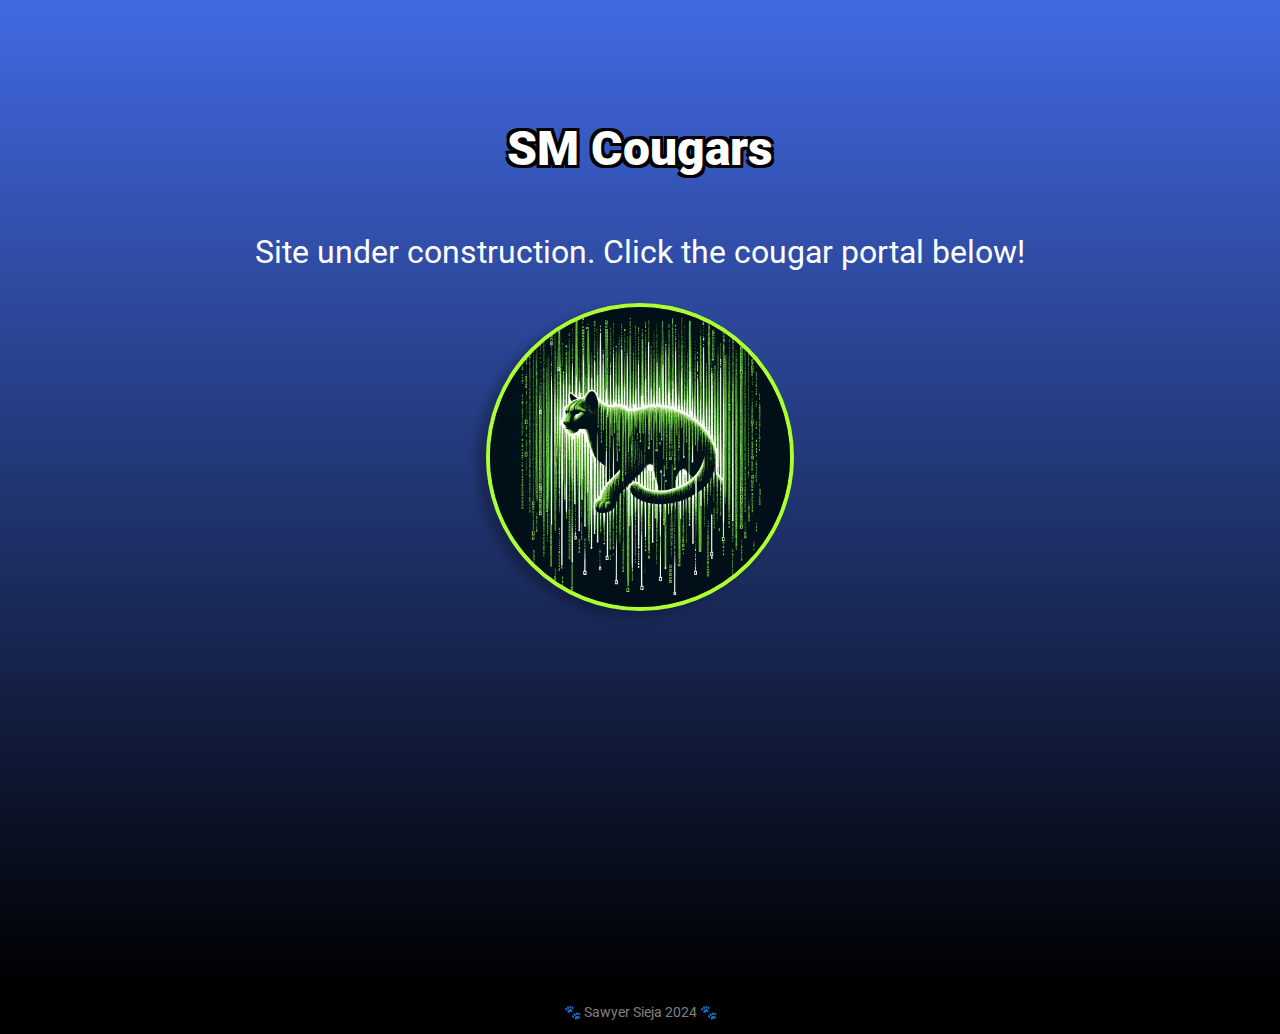
<file: index.html>
<!DOCTYPE html>
<html lang="en">
    <head>
        <meta charset="UTF-8">
        <meta name="viewport" content="width=device-width, initial-scale=1.0">
        <title>ELECTRIC COUGARS</title>
        <link rel="icon" type="image/x-icon" href="/assets/img/digi_cougar.PNG">
        <link rel="stylesheet" href="/css/style.css">
        <script src="https://ajax.googleapis.com/ajax/libs/jquery/3.7.1/jquery.min.js"></script>
        <script src="/js/index.js" defer></script>

    </head>
    <body>
        <div class="background">
            <div class="title-container">    
                <div class="title-font">
                    SM Cougars
                </div>
            </div>
            <div class="main-content-container" style="background-color: rgb(0,0,0,0); border: 0; width: auto;">
                <div class="main-content-font" style="color:white">
                    <p>Site under construction.    
                    Click the cougar portal below!</p>
                </div>
                <img id="matrixCougar" src="assets/img/matrix_cougar.webp" width="300px" height="300px" style="border: 4px solid greenyellow; border-radius: 160px;" />
            </div>
        </div>

        <div class="footer-container">
            <p class="footer-text">&#128062 Sawyer Sieja 2024 &#128062</p>
        </div>
    </body>
</html>
</file>
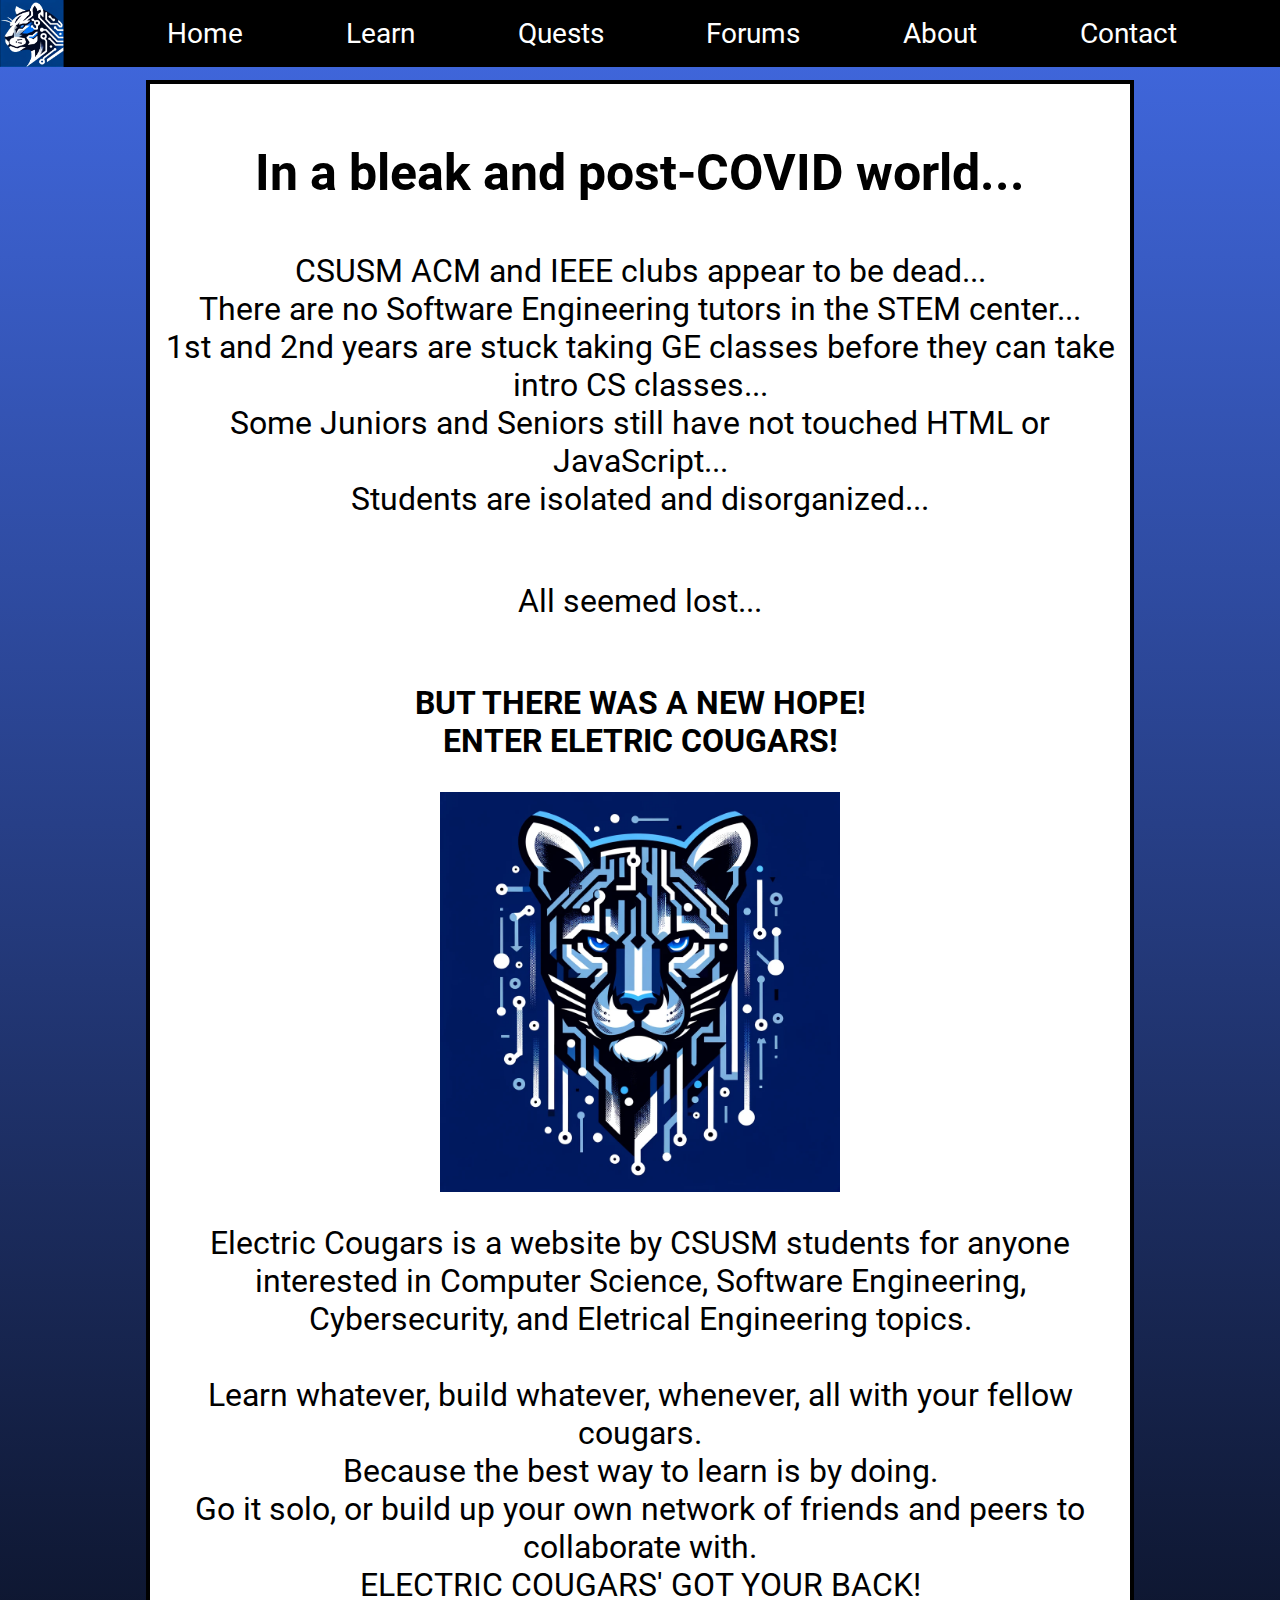
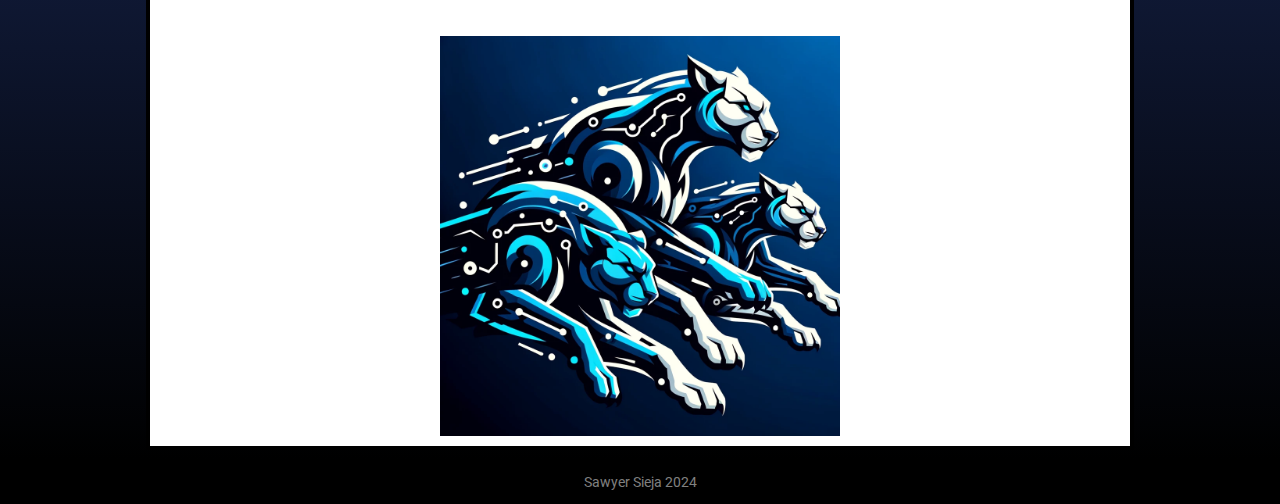
<file: about.html>
<!DOCTYPE html>
<html lang="en">
    <head>
        <meta charset="UTF-8">
        <meta name="viewport" content="width=device-width, initial-scale=1.0">
        <title>About</title>
        <link rel="icon" type="image/x-icon" href="/assets/img/digi_cougar.PNG">
        <link rel="stylesheet" href="style.css">
    </head>
    <body>
        <div class="navbar-container">
            <img src="./assets/img/digi_cougar.PNG" width="64px" height="64px" />
            <ul>
                <li><a href="index.html" class="navbar-font">Home</a></li>
                <li><a href="learn.html" class="navbar-font">Learn</a></li>
                <li><a href="Quests.html" class="navbar-font">Quests</a></li>
                <li><a href="forum.html" class="navbar-font">Forums</a></li>
                <li><a href="about.html" class="navbar-font">About</a></li>
                <li><a href="contact.html" class="navbar-font">Contact</a></li>
            </ul>
        </div>

        <div class="background">
            <div class="main-content-container">
                <div class="main-content-font">
    
                    <div class="bleak-container">
                        <center><p style="font-size: 50px;"><b>In a bleak and post-COVID world...</b><p>
                        <p>CSUSM ACM and IEEE clubs appear to be dead...</br>
                        There are no Software Engineering tutors in the STEM center...</br>
                        1st and 2nd years are stuck taking GE classes before they can take intro CS classes...</br>
                        Some Juniors and Seniors still have not touched HTML or JavaScript...</br>
                        Students are isolated and disorganized...</p></center>
                    </div>

                    <div class="seemed-lost-container">
                    <p>All seemed lost...</p>
                    </div>
                    

                    <div class="solution-container">
                        <center><p><b>BUT THERE WAS A NEW HOPE!</br>
                        ENTER ELETRIC COUGARS!</b></p></center>
                        <img src="./assets/img/electric_cougar.webp" style="max-width: 400px; max-height: 400px; margin:auto" />

                        <center><p>Electric Cougars is a website by CSUSM students for anyone interested in Computer Science, Software Engineering, Cybersecurity, and Eletrical Engineering topics.</br></br>
                        Learn whatever, build whatever, whenever, all with your fellow cougars.</br>
                        Because the best way to learn is by doing.</br>
                        Go it solo, or build up your own network of friends and peers to collaborate with.</br>
                        ELECTRIC COUGARS' GOT YOUR BACK!</p></center>
                        <img src="./assets/img/cougar_pride.webp" style="max-width: 400px; max-height: 400px" />
                    </div>  

                </div>
            </div>        
        </div>

        <div class="footer-container">
            <p class="footer-text">Sawyer Sieja 2024</p>
        </div>
    </body>
</html>
</file>
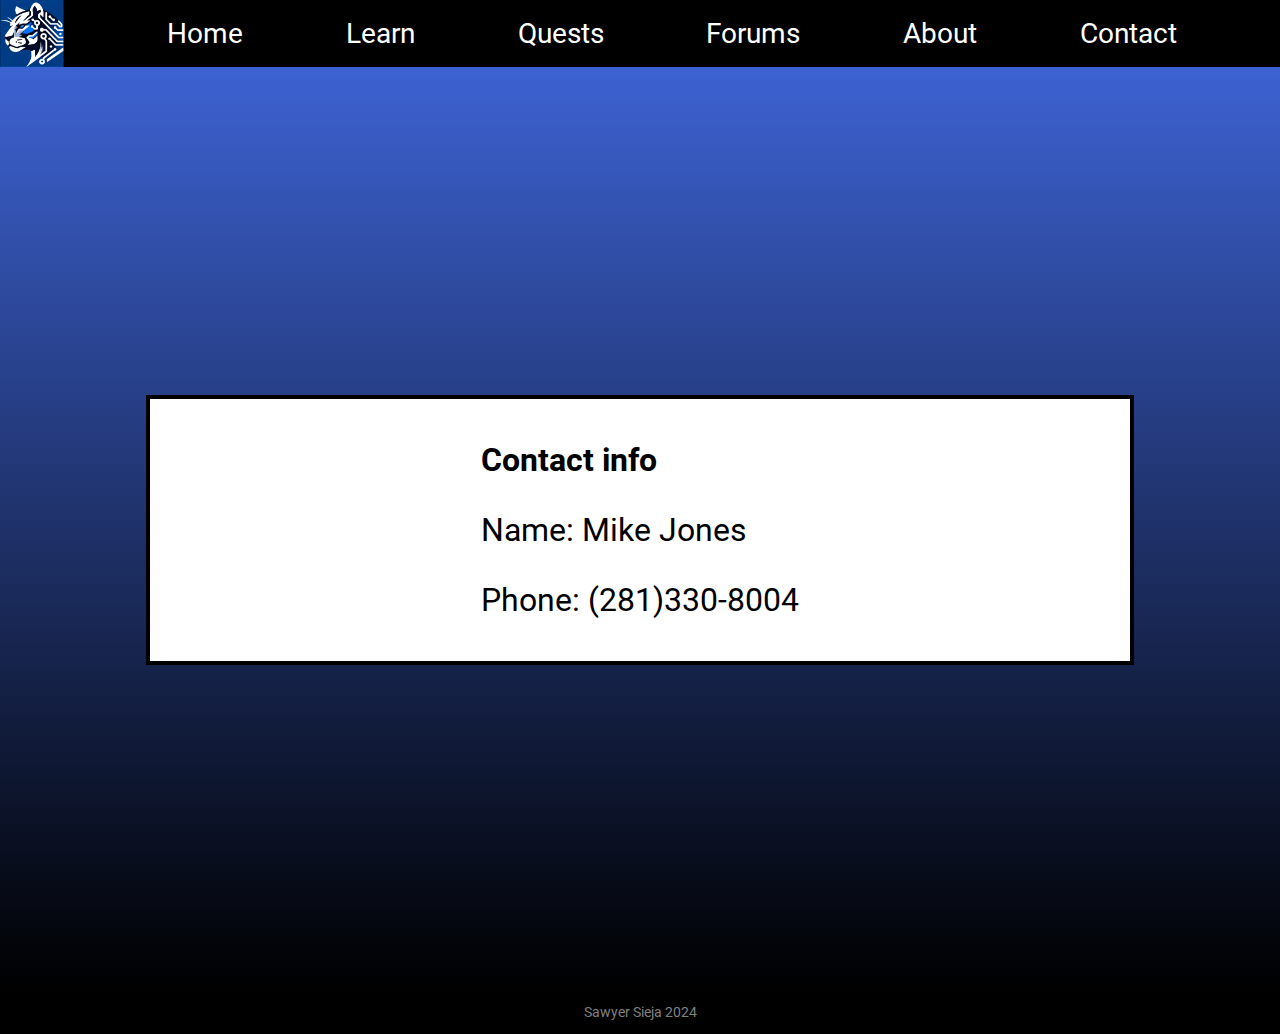
<file: contact.html>
<!DOCTYPE html>
<html lang="en">
    <head>
        <meta charset="UTF-8">
        <meta name="viewport" content="width=device-width, initial-scale=1.0">
        <title>Contact</title>
        <link rel="icon" type="image/x-icon" href="/assets/img/digi_cougar.PNG">
        <link rel="stylesheet" href="style.css">   
    </head>
    <body>
        <div class="navbar-container">
            <img src="./assets/img/digi_cougar.PNG" width="64px" height="64px" />
            <ul>
                <li><a href="index.html" class="navbar-font">Home</a></li>
                <li><a href="learn.html" class="navbar-font">Learn</a></li>
                <li><a href="quests.html" class="navbar-font">Quests</a></li>
                <li><a href="forum.html" class="navbar-font">Forums</a></li>
                <li><a href="about.html" class="navbar-font">About</a></li>
                <li><a href="contact.html" class="navbar-font">Contact</a></li>
            </ul>
        </div>

        <div class="background">
            <div class="main-content-container"">
                <div class="main-content-font">
                    <p><b>Contact info</b></p>
                    <p>Name: Mike Jones</p>
                    <p>Phone: (281)330-8004</p> 
                </div>
            </div>             
        </div>

        <div class="footer-container">
            <p class="footer-text">Sawyer Sieja 2024</p>
        </div>
    </body>
</html>
</file>
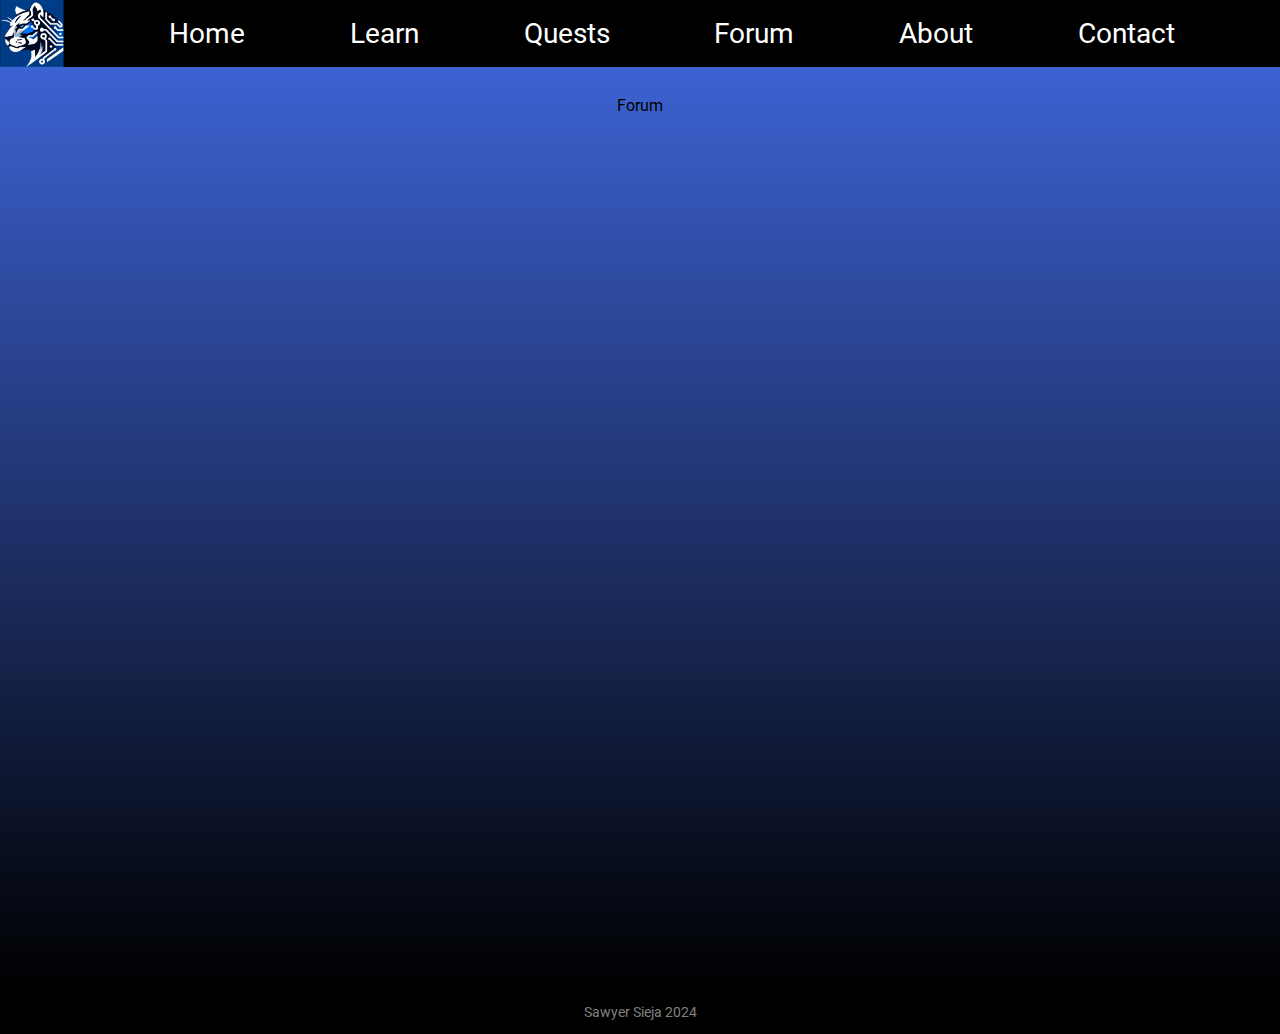
<file: forum.html>
<!DOCTYPE html>
<html lang="en">
    <head>
        <meta charset="UTF-8">
        <meta name="viewport" content="width=device-width, initial-scale=1.0">
        <title>Forums</title>
        <link rel="icon" type="image/x-icon" href="/assets/img/digi_cougar.PNG">
        <link rel="stylesheet" href="style.css">
    </head>
    <body>
        <div class="navbar-container">
            <img src="./assets/img/digi_cougar.PNG" width="64px" height="64px" />
            <ul>
                <li><a href="index.html" class="navbar-font">Home</a></li>
                <li><a href="learn.html" class="navbar-font">Learn</a></li>
                <li><a href="quests.html" class="navbar-font">Quests</a></li>
                <li><a href="forum.html" class="navbar-font">Forum</a></li>
                <li><a href="about.html" class="navbar-font">About</a></li>
                <li><a href="contact.html" class="navbar-font">Contact</a></li>
            </ul>
        </div>

        <div class="background">
            <p>Forum</p>              
        </div>

        <div class="footer-container">
            <p class="footer-text">Sawyer Sieja 2024</p>
        </div>
    </body>
</html>
</file>
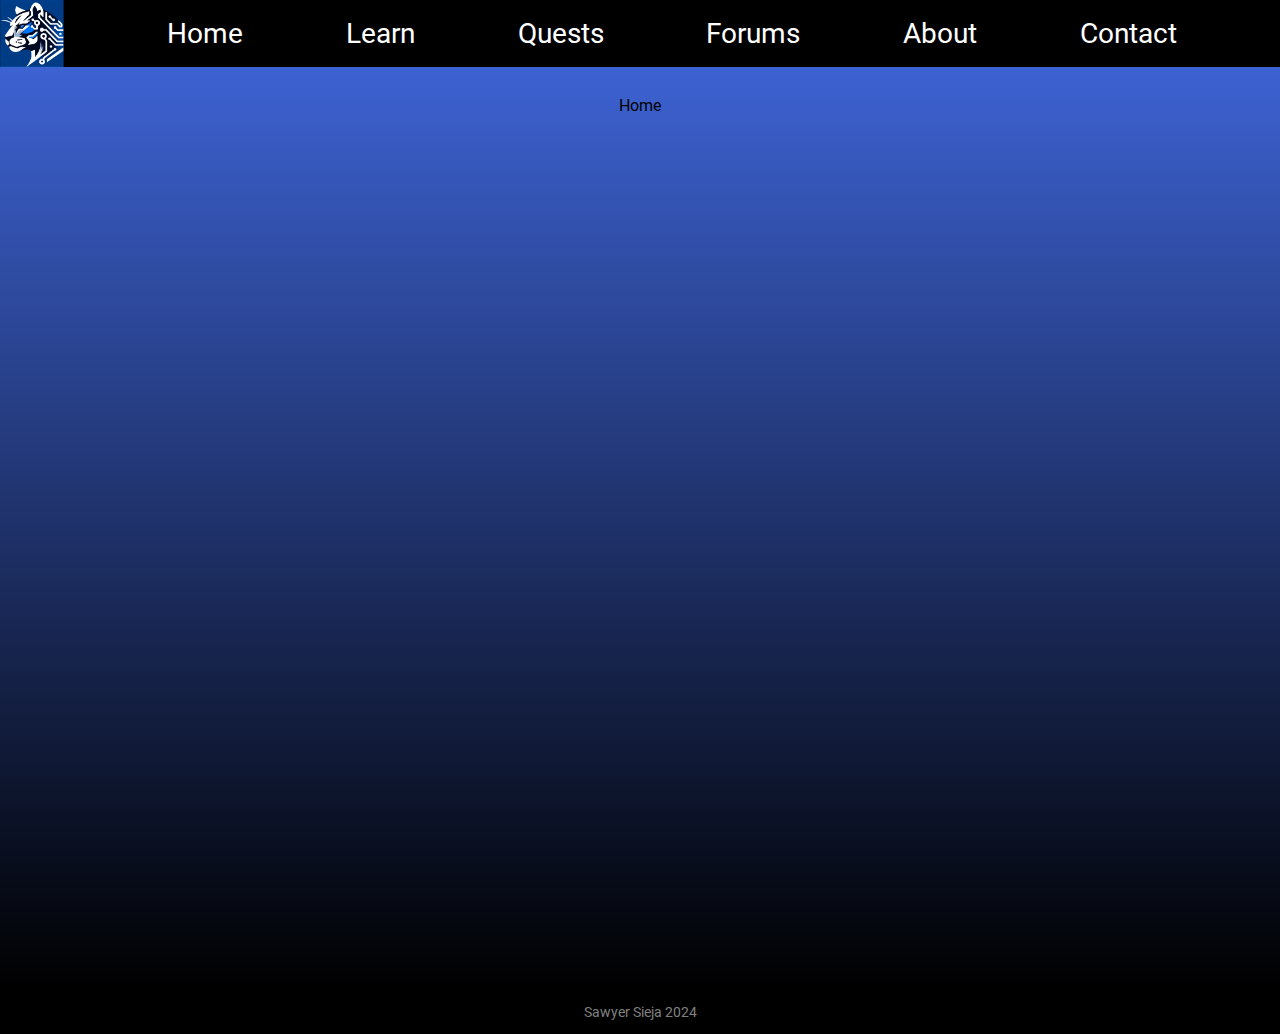
<file: home.html>
<!DOCTYPE html>
<html lang="en">
    <head>
        <meta charset="UTF-8">
        <meta name="viewport" content="width=device-width, initial-scale=1.0">
        <title>Home</title>
        <link rel="icon" type="image/x-icon" href="/assets/img/digi_cougar.PNG">
        <link rel="stylesheet" href="style.css">
    </head>
    <body>
        <div class="navbar-container">
            <img src="./assets/img/digi_cougar.PNG" width="64px" height="64px" />
            <ul>
                <li><a href="index.html" class="navbar-font">Home</a></li>
                <li><a href="learn.html" class="navbar-font">Learn</a></li>
                <li><a href="quests.html" class="navbar-font">Quests</a></li>
                <li><a href="forum.html" class="navbar-font">Forums</a></li>
                <li><a href="about.html" class="navbar-font">About</a></li>
                <li><a href="contact.html" class="navbar-font">Contact</a></li>
            </ul>
        </div>

        <div class="background">
            <p>Home</p>              
        </div>
        <div class="footer-container">
            <p class="footer-text">Sawyer Sieja 2024</p>
        </div>
    </body>
</html>
</file>
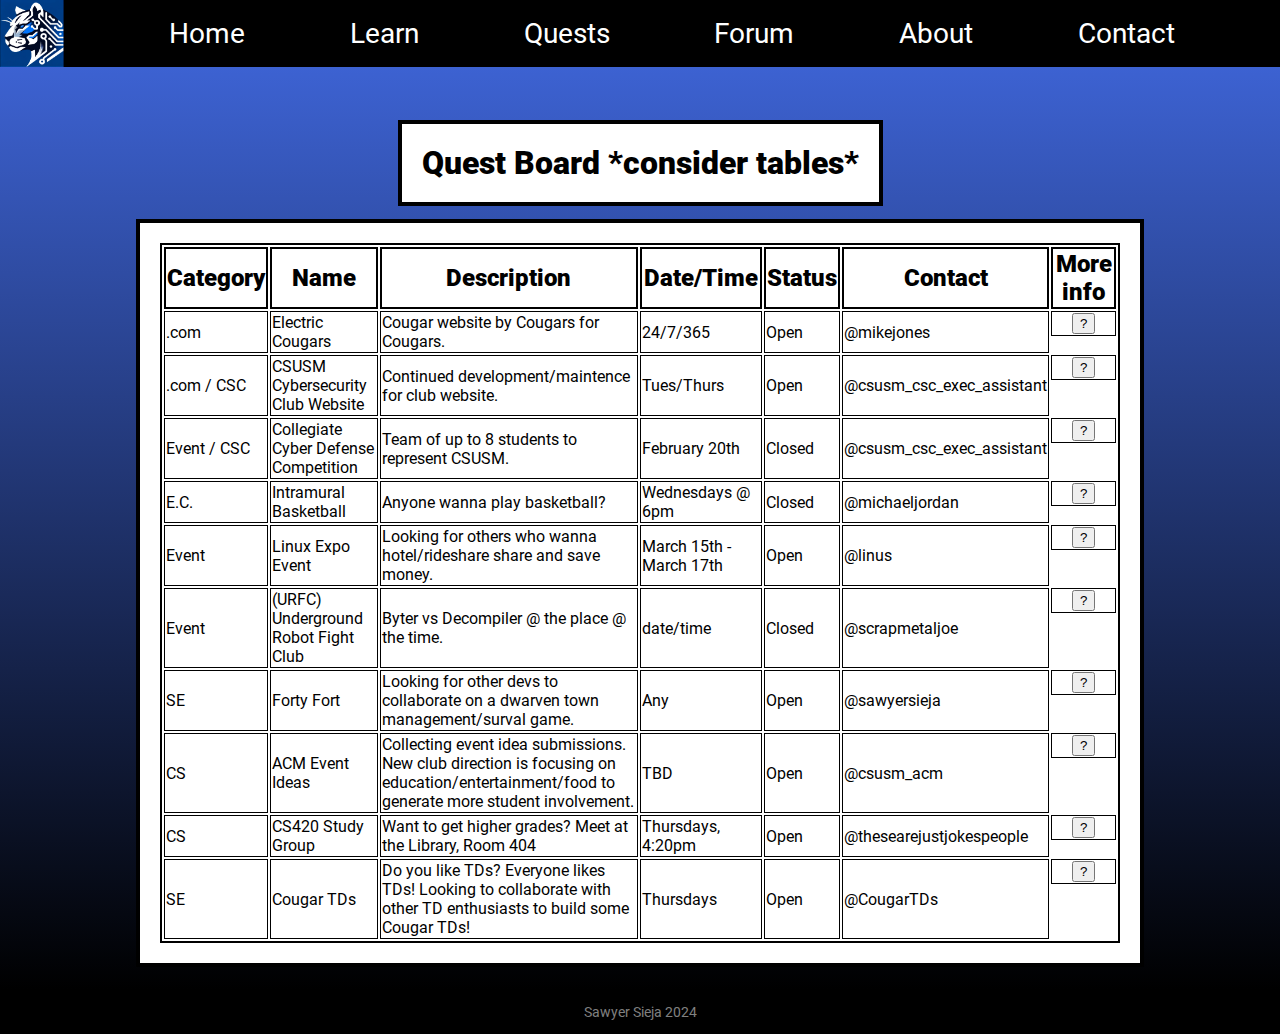
<file: quests.html>
<!DOCTYPE html>
<html lang="en">
    <head>
        <meta charset="UTF-8">
        <meta name="viewport" content="width=device-width, initial-scale=1.0">
        <title>Quests</title>
        <link rel="icon" type="image/x-icon" href="/assets/img/digi_cougar.PNG">
        <link rel="stylesheet" href="style.css">
        <style>
            .main-content-container {
                flex-direction: row;
                justify-content: space-evenly;
                padding: 20px;
            }
            .title-container {
                padding: 20px;
                margin-top: 40px;
            }
        </style>
    </head>
    <body>
        <div class="navbar-container">
            <img src="./assets/img/digi_cougar.PNG" width="64px" height="64px" />
            <ul>
                <li><a href="index.html" class="navbar-font">Home</a></li>
                <li><a href="learn.html" class="navbar-font">Learn</a></li>
                <li><a href="quests.html" class="navbar-font">Quests</a></li>
                <li><a href="forum.html" class="navbar-font">Forum</a></li>
                <li><a href="about.html" class="navbar-font">About</a></li>
                <li><a href="contact.html" class="navbar-font">Contact</a></li>
            </ul>
        </div>

        <div class="background">
            <div class="title-container">
                <div class="title-font">
                    Quest Board *consider tables*
                </div>
            </div>
            <div class="main-content-container">
                
                <table>
                    <tr>
                        <th>Category</th>
                        <th>Name</th>
                        <th>Description</th>
                        <th>Date/Time</th>
                        <th>Status</th>
                        <th>Contact</th>
                        <th>More info</th>
                    </tr>
                    <tr>
                        <td>.com</td>
                        <td>Electric Cougars</td>
                        <td>Cougar website by Cougars for Cougars.</td>
                        <td>24/7/365</td>
                        <td>Open</td>
                        <td>@mikejones</td>
                        <td class="quest-more-info"><button>?</button></td>
                    </tr>
                    <tr>
                        <td>.com / CSC</td>
                        <td>CSUSM Cybersecurity Club Website</td>
                        <td>Continued development/maintence for club website.</td>
                        <td>Tues/Thurs</td>
                        <td>Open</td>
                        <td>@csusm_csc_exec_assistant</td>
                        <td class="quest-more-info"><button>?</button></td>
                    </tr>
                    <tr>
                        <td>Event / CSC</td>
                        <td>Collegiate Cyber Defense Competition</td>
                        <td>Team of up to 8 students to represent CSUSM.</td>
                        <td>February 20th</td>
                        <td>Closed</td>
                        <td>@csusm_csc_exec_assistant</td>
                        <td class="quest-more-info"><button>?</button></td>
                    </tr>
                    <tr>
                        <td>E.C.</td>
                        <td>Intramural Basketball</td>
                        <td>Anyone wanna play basketball?</td>
                        <td>Wednesdays @ 6pm</td>
                        <td>Closed</td>
                        <td>@michaeljordan</td>
                        <td class="quest-more-info"><button>?</button></td>
                    </tr>
                    <tr>
                        <td>Event</td>
                        <td>Linux Expo Event</td>
                        <td>Looking for others who wanna hotel/rideshare share and save money.</td>
                        <td>March 15th - March 17th</td>
                        <td>Open</td>
                        <td>@linus</td>
                        <td class="quest-more-info"><button>?</button></td>
                    </tr>
                    <tr>
                        <td>Event</td>
                        <td>(URFC) Underground Robot Fight Club</td>
                        <td>Byter vs Decompiler @ the place @ the time.</td>
                        <td>date/time</td>
                        <td>Closed</td>
                        <td>@scrapmetaljoe</td>
                        <td class="quest-more-info"><button>?</button></td>
                    </tr>
                    <tr>
                        <td>SE</td>
                        <td>Forty Fort</td>
                        <td>Looking for other devs to collaborate on a dwarven town management/surval game.</td>
                        <td>Any</td>
                        <td>Open</td>
                        <td>@sawyersieja</td>
                        <td class="quest-more-info"><button>?</button></td>
                    </tr>
                    <tr>
                        <td>CS</td>
                        <td>ACM Event Ideas</td>
                        <td>Collecting event idea submissions. New club direction is focusing on education/entertainment/food to generate more student involvement.</td>
                        <td>TBD</td>
                        <td>Open</td>
                        <td>@csusm_acm</td>
                        <td class="quest-more-info"><button>?</button></td>
                    </tr>
                    <tr>
                        <td>CS</td>
                        <td>CS420 Study Group</td>
                        <td>Want to get higher grades? Meet at the Library, Room 404</td>
                        <td>Thursdays, 4:20pm</td>
                        <td>Open</td>
                        <td>@thesearejustjokespeople</td>
                        <td class="quest-more-info"><button>?</button></td>
                    </tr>
                    <tr>
                        <td>SE</td>
                        <td>Cougar TDs</td>
                        <td>Do you like TDs? Everyone likes TDs! Looking to collaborate with other TD enthusiasts to build some Cougar TDs!</td>
                        <td>Thursdays</td>
                        <td>Open</td>
                        <td>@CougarTDs</td>
                        <td class="quest-more-info"><button>?</button></td>
                    </tr>
                </table>

            </div>              
        </div>

        <div class="footer-container">
            <p class="footer-text">Sawyer Sieja 2024</p>
        </div>
    </body>
</html>
</file>
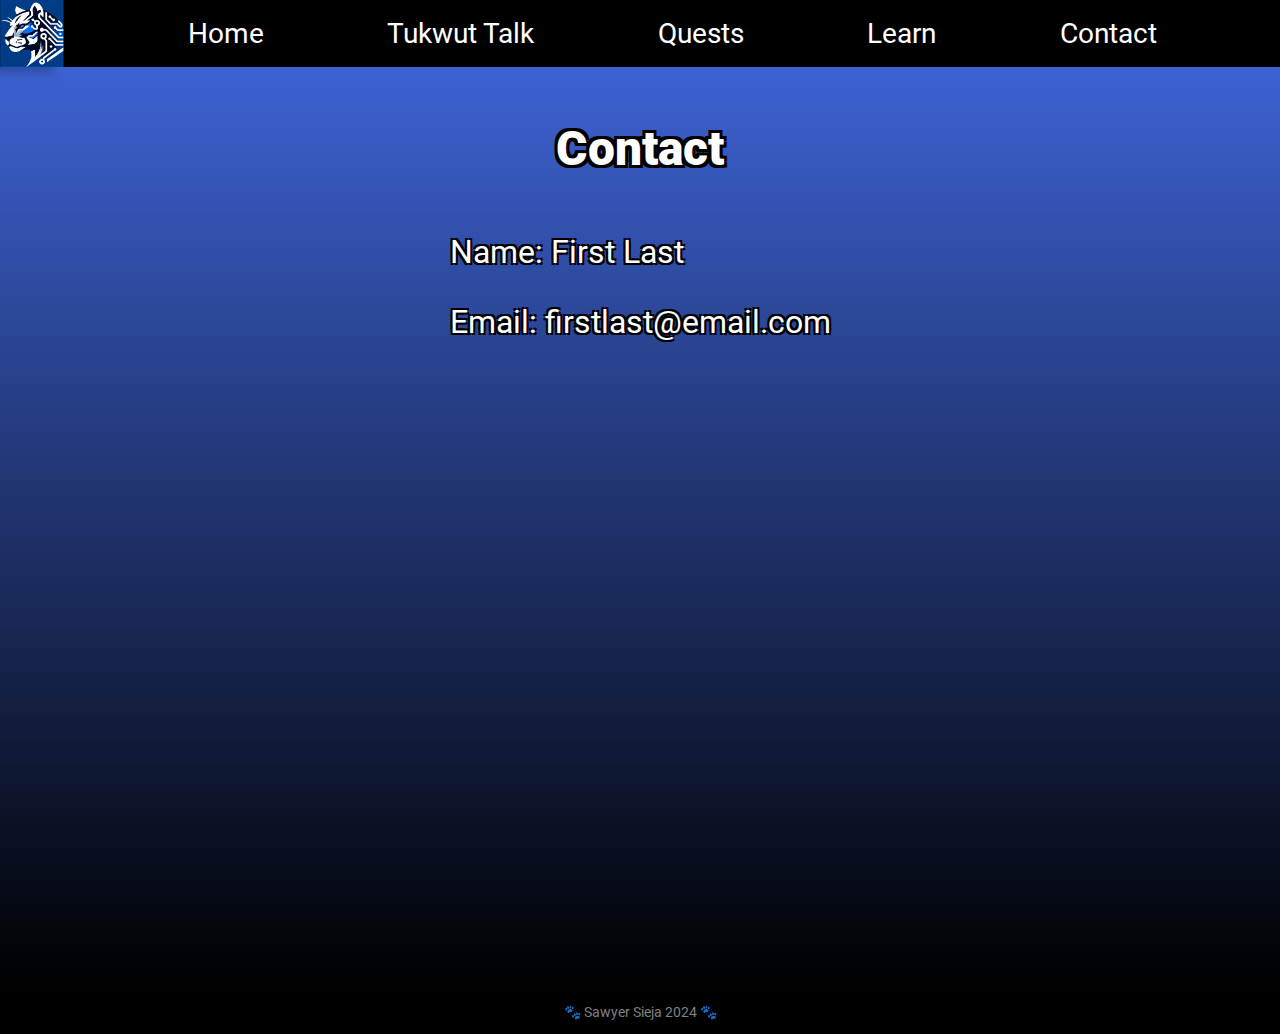
<file: html/contact.html>
<!DOCTYPE html>
<html lang="en">
    <head>
        <meta charset="UTF-8">
        <meta name="viewport" content="width=device-width, initial-scale=1.0">
        <title>Contact</title>
        <link rel="icon" type="image/x-icon" href="../assets/img/digi_cougar.PNG">
        <link rel="stylesheet" href="../css/style.css">  
        <script src="https://ajax.googleapis.com/ajax/libs/jquery/3.7.1/jquery.min.js"></script>
        <script type="module" src="../js/contact.js"></script> 
    </head>
    <body>
        <div class="navbar-container">
            <img id="nav-cougar" src="../assets/img/digi_cougar.PNG" width="64px" height="64px" />
            <ul>
                <li><a href="home.html" class="navbar-font">Home</a></li>
                <li><a href="tukwuttalk.html" class="navbar-font">Tukwut Talk</a></li>
                <li><a href="quests.html" class="navbar-font">Quests</a></li>
                <li><a href="learn.html" class="navbar-font">Learn</a></li>
                <li><a href="contact.html" class="navbar-font">Contact</a></li>
            </ul>
        </div>

        <div class="background">
            <div class="title-container">    
                <div class="title-font">
                    Contact
                </div>
            </div>
            <div class="main-content-container" style="background-color: rgba(0, 0, 0, 0); border: 0; text-shadow:
            -2px -2px 0 #000,
            2px -2px 0 #000,
            -2px 2px 0 #000,
            2px 2px 0 #000;
            display:flex;
            flex-direction: column;
            justify-content: center;
            align-items: center;
            ">
                <div class="main-content-font" style="color:white">
                    <p>Name: First Last</p>
                    <p>Email: firstlast@email.com</p> 
                </div>
            </div>             
        </div>

        <div class="footer-container">
            <p class="footer-text">&#128062 Sawyer Sieja 2024 &#128062</p>
        </div>
    </body>
</html>
</file>
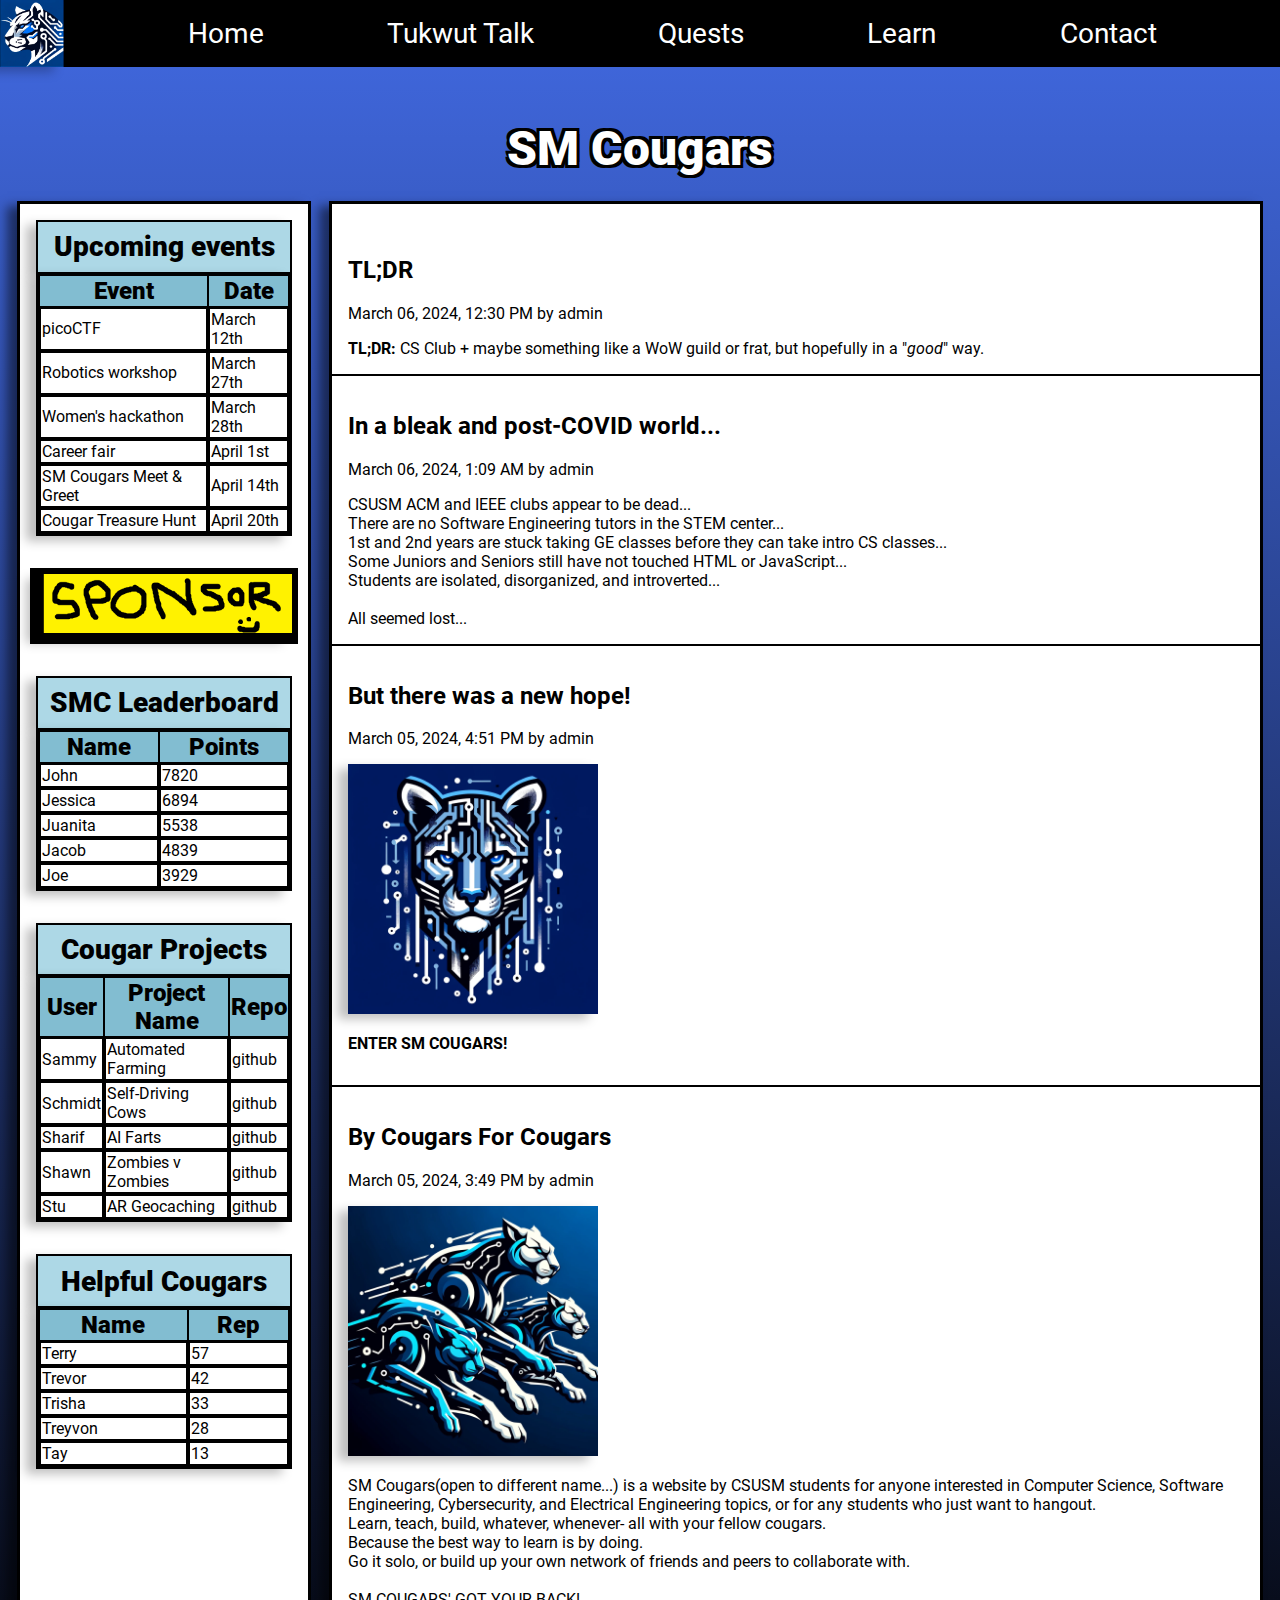
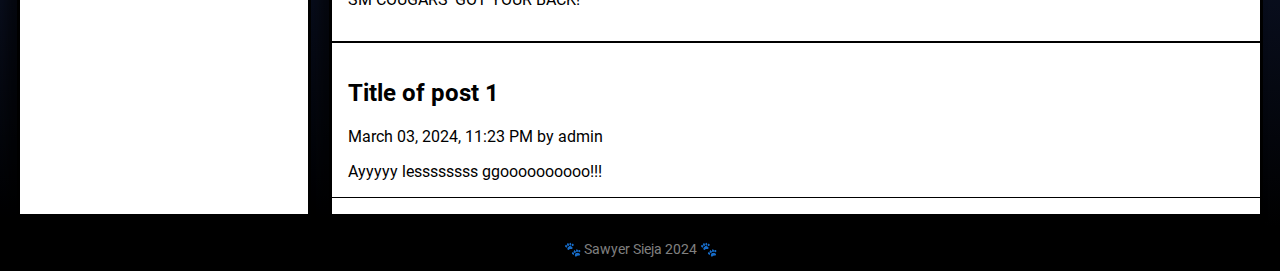
<file: html/home.html>
<!DOCTYPE html>
<html lang="en">
    <head>
        <meta charset="UTF-8">
        <meta name="viewport" content="width=device-width, initial-scale=1.0">
        <title>Home</title>
        <link rel="icon" type="image/x-icon" href="/assets/img/digi_cougar.PNG">
        <link rel="stylesheet" href="/css/style.css">
        <script src="https://ajax.googleapis.com/ajax/libs/jquery/3.7.1/jquery.min.js"></script>
        <script src="/js/home.js" defer></script>

    </head>
    <body>
        <div class="navbar-container">
            <img id="nav-cougar" src="../assets/img/digi_cougar.PNG" width="64px" height="64px" />
            <ul>
                <li><a href="home.html" class="navbar-font">Home</a></li>
                <li><a href="tukwuttalk.html" class="navbar-font">Tukwut Talk</a></li>
                <li><a href="quests.html" class="navbar-font">Quests</a></li>
                <li><a href="learn.html" class="navbar-font">Learn</a></li>
                <li><a href="contact.html" class="navbar-font">Contact</a></li>
            </ul>
        </div>
        <div class="background">
            <div class="title-container">    
                <div class="title-font">
                    SM Cougars
                </div>
            </div>
            <div class="main-content-container" style="background-color: rgb(0,0,0,0); border: 0; width:100%;">
                <div style="width: 100%; display: flex; flex-direction: row; justify-content: space-evenly;">
                    <div class="left-main">
                        <div class="leaderboard-container">
                            <div class="leaderboard-title">Upcoming events</div>
                            <table>
                                <tr class="quest-column-title">
                                    <th>Event</th>
                                    <th>Date</th>                            
                                </tr>
                                <tr class="quest-row">
                                    <td>picoCTF</td>
                                    <td>March 12th</td>                            
                                </tr>
                                <tr class="quest-row">
                                    <td>Robotics workshop</td>
                                    <td>March 27th</td>
                                </tr><tr class="quest-row">
                                    <td>Women's hackathon</td>
                                    <td>March 28th</td>
                                </tr><tr class="quest-row">
                                    <td>Career fair</td>
                                    <td>April 1st</td>
                                </tr>
                                </tr><tr class="quest-row">
                                    <td>SM Cougars Meet & Greet</td>
                                    <td>April 14th</td>
                                </tr>
                                </tr><tr class="quest-row">
                                    <td>Cougar Treasure Hunt</td>
                                    <td>April 20th</td>
                                </tr>
                            </table>
                        </div>
                        <div class="left-main-sponsor"><img src="../assets/img/sponsor.png" id="sponsor-img"></div>
                        <div class="leaderboard-container">
                            <div class="leaderboard-title">SMC Leaderboard</div>
                            <table>
                                <tr class="quest-column-title">
                                    <th>Name</th>
                                    <th>Points</th>                            
                                </tr>
                                <tr class="quest-row">
                                    <td>John</td>
                                    <td>7820</td>                            
                                </tr>
                                <tr class="quest-row">
                                    <td>Jessica</td>
                                    <td>6894</td>
                                </tr><tr class="quest-row">
                                    <td>Juanita</td>
                                    <td>5538</td>
                                </tr><tr class="quest-row">
                                    <td>Jacob</td>
                                    <td>4839</td>
                                </tr>
                                </tr><tr class="quest-row">
                                    <td>Joe</td>
                                    <td>3929</td>
                                </tr>
                            </table>
                        </div>

                        <div class="leaderboard-container">
                            <div class="leaderboard-title">Cougar Projects</div>
                            <table>
                                <tr class="quest-column-title">
                                    <th>User</th>
                                    <th>Project Name</th>
                                    <th>Repo</th>                            
                                </tr>
                                <tr class="quest-row">
                                    <td>Sammy</td>
                                    <td>Automated Farming</td>
                                    <td>github</td>                            
                                </tr>
                                <tr class="quest-row">
                                    <td>Schmidt</td>
                                    <td>Self-Driving Cows</td>
                                    <td>github</td>
                                </tr><tr class="quest-row">
                                    <td>Sharif</td>
                                    <td>AI Farts</td>
                                    <td>github</td>
                                </tr><tr class="quest-row">
                                    <td>Shawn</td>
                                    <td>Zombies v Zombies</td>
                                    <td>github</td>
                                </tr>
                                </tr><tr class="quest-row">
                                    <td>Stu</td>
                                    <td>AR Geocaching</td>
                                    <td>github</td>
                                </tr>
                            </table>
                        </div>

                        <div class="leaderboard-container">
                            <div class="leaderboard-title">Helpful Cougars</div>
                            <table>
                                <tr class="quest-column-title">
                                    <th>Name</th>
                                    <th>Rep</th>                            
                                </tr>
                                <tr class="quest-row">
                                    <td>Terry</td>
                                    <td>57</td>                            
                                </tr>
                                <tr class="quest-row">
                                    <td>Trevor</td>
                                    <td>42</td>
                                </tr><tr class="quest-row">
                                    <td>Trisha</td>
                                    <td>33</td>
                                </tr><tr class="quest-row">
                                    <td>Treyvon</td>
                                    <td>28</td>
                                </tr>
                                </tr><tr class="quest-row">
                                    <td>Tay</td>
                                    <td>13</td>
                                </tr>
                            </table>
                        </div>
                        
                    </div>
                    <div class="right-main">
                        <div class="home-post-container" style="border-top: none;">
                            <div class="home-post">
                                <h2>TL;DR</h2>
                                <p>March 06, 2024, 12:30 PM by admin</p>
                                <b>TL;DR:</b> CS Club + maybe something like a WoW guild or frat, but hopefully in a "<i>good</i>" way.
                            </div>
                        </div>
                        <div class="home-post-container">    
                            <div class="home-post">
                                <h2>In a bleak and post-COVID world... </h2>
                                <p>March 06, 2024, 1:09 AM by admin</p>

                                CSUSM ACM and IEEE clubs appear to be dead...<br>
                                There are no Software Engineering tutors in the STEM center...<br>
                                1st and 2nd years are stuck taking GE classes before they can take intro CS classes...<br>
                                Some Juniors and Seniors still have not touched HTML or JavaScript...<br>
                                Students are isolated, disorganized, and introverted...<br><br>
                                All seemed lost...
                            </div>
                        </div>
                        <div class="home-post-container">
                            <div class="home-post">
                                <h2>But there was a new hope!</h2>
                                <p>March 05, 2024, 4:51 PM by admin</p>
                                <img src="../assets/img/electric_cougar.webp" style="max-width: 250px; max-height: 250px; margin:auto" />
                                <p><b>ENTER SM COUGARS!</b></p>
                                
                            </div>
                        </div>
                        <div class="home-post-container">
                            <div class="home-post">
                                <h2>By Cougars For Cougars</h2>
                                <p>March 05, 2024, 3:49 PM by admin</p>
                                <img src="../assets/img/cougar_pride.webp" style="max-width: 250px; max-height: 250px;" /><br>
                                <p>SM Cougars(open to different name...) is a website by CSUSM students for anyone interested in Computer Science, Software Engineering, Cybersecurity, and Electrical Engineering topics, or for any students who just want to hangout.<br>
                                Learn, teach, build, whatever, whenever- all with your fellow cougars.<br>
                                Because the best way to learn is by doing.<br>
                                Go it solo, or build up your own network of friends and peers to collaborate with.<br><br>
                                SM COUGARS' GOT YOUR BACK!</p>
                                
                            </div>
                        </div>
                        <div class="home-post-container">
                            <div class="home-post">
                                <h2>Title of post 1</h2>
                                <p>March 03, 2024, 11:23 PM by admin</p>
                                Ayyyyy lessssssss ggoooooooooo!!!
                            </div>
                        </div>
                    </div>
                    </div>
                    
                </div>
            </div>
        </div>

        <div class="footer-container">
            <p class="footer-text">&#128062 Sawyer Sieja 2024 &#128062</p>
        </div>
    </body>
</html>
</file>
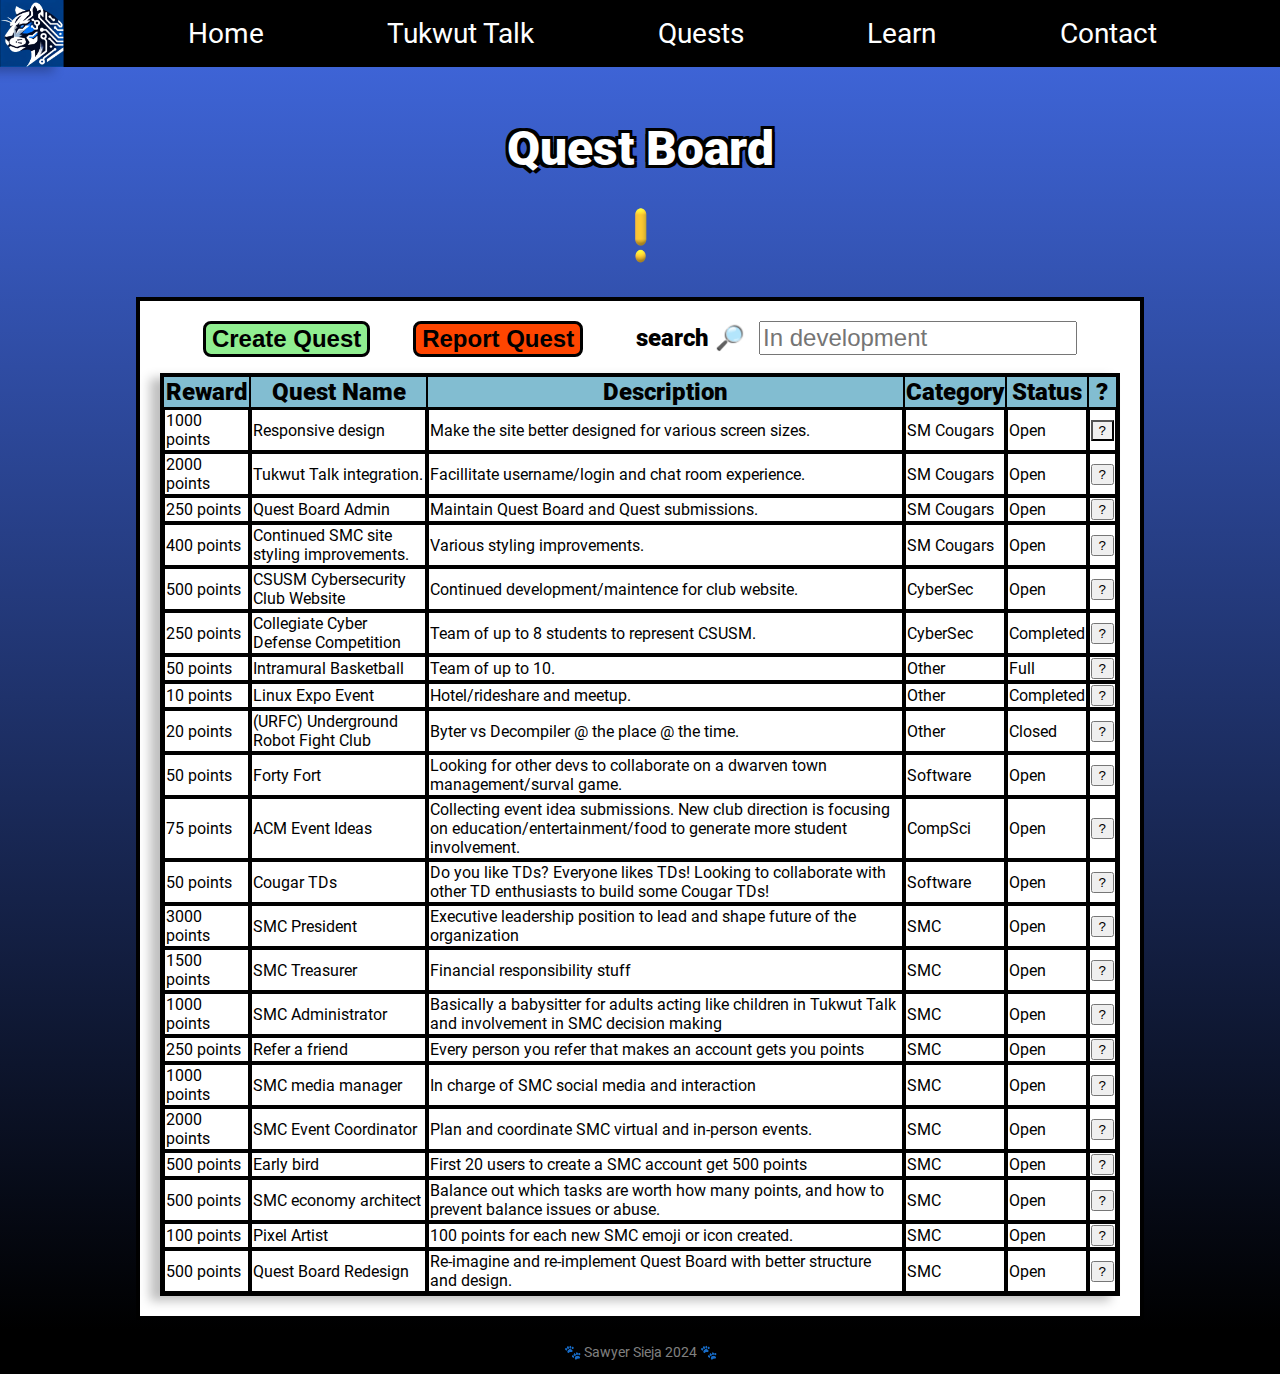
<file: html/quests.html>
<!DOCTYPE html>
<html lang="en">
    <head>
        <meta charset="UTF-8">
        <meta name="viewport" content="width=device-width, initial-scale=1.0">
        <title>Quests</title>
        <link rel="icon" type="image/x-icon" href="../assets/img/digi_cougar.PNG">
        <link rel="stylesheet" href="../css/style.css">
        <script src="https://ajax.googleapis.com/ajax/libs/jquery/3.7.1/jquery.min.js"></script>
        <script src="../js/quests.js"></script>
        <style>
            .main-content-container {
                flex-direction: row;
                justify-content: space-evenly;
                padding: 20px;
            }
        </style>
    </head>
    <body>
        <div class="navbar-container">
            <img id="nav-cougar" src="../assets/img/digi_cougar.PNG" width="64px" height="64px" />
            <ul>
                <li><a href="home.html" class="navbar-font">Home</a></li>
                <li><a href="tukwuttalk.html" class="navbar-font">Tukwut Talk</a></li>
                <li><a href="quests.html" class="navbar-font">Quests</a></li>
                <li><a href="learn.html" class="navbar-font">Learn</a></li>
                <li><a href="contact.html" class="navbar-font">Contact</a></li>
            </ul>
        </div>

        <div class="background">
            <div class="title-container">
                <div class="title-font">
                    Quest Board
                    
                </div>
                <img src="../assets/img/exclamation.png" id="quest-exclamation-title" style="box-shadow: none; height: 64px; width: 64px;">
            </div>
            <div class="main-content-container" style="flex-direction: column; margin-top: 2em;">
                <div style="display: flex; flex-direction: row; justify-content: space-evenly; width: 100%; margin-bottom: 1em;">
                    <button class="create-quest-button" onclick="alert('Feature in development.')">
                        Create Quest
                    </button>
                    <button class="report-quest-button" onclick="alert('Feature in development.')">
                        Report Quest
                    </button>
                    <div>
                        <label style="font-weight:900; padding: 10px; font-size: 1.5em;" for="searchquests">search &#128270;</label>
                        <input style="font-size: 1.5em;" type="text" id="searchquests" name="searchquests" placeholder="In development">
                    </div>
                </div>
                <table>
                    <tr class="quest-column-title">
                        <th>Reward</th>
                        <th>Quest Name</th>
                        <th>Description</th>
                        <th>Category</th>
                        <th>Status</th>
                        <th>?</th>
                    </tr>
                    <tr class="quest-row">
                        <td>1000 points</td>
                        <td>Responsive design</td>
                        <td>Make the site better designed for various screen sizes.</td>
                        <td>SM Cougars</td>
                        <td>Open</td>
                        <td><button class="quest-question-button" onclick="questQuestionButton()" style="background-color: #f0f0f0;">?</button></td>
                    </tr>
                    <tr class="quest-row">
                        <td>2000 points</td>
                        <td>Tukwut Talk integration.</td>
                        <td>Facillitate username/login and chat room experience.</td>
                        <td>SM Cougars</td>
                        <td>Open</td>
                        <td><button class="quest-question-button">?</button></td>
                    </tr>
                    <tr class="quest-row">
                        <td>250 points</td>
                        <td>Quest Board Admin</td>
                        <td>Maintain Quest Board and Quest submissions.</td>
                        <td>SM Cougars</td>
                        <td>Open</td>
                        <td><button class="quest-question-button">?</button></td>
                    </tr>
                    <tr class="quest-row">
                        <td>400 points</td>
                        <td>Continued SMC site styling improvements.</td>
                        <td>Various styling improvements.</td>
                        <td>SM Cougars</td>
                        <td>Open</td>
                        <td><button class="quest-question-button">?</button></td>
                    </tr>
                    <tr class="quest-row">
                        <td>500 points</td>
                        <td>CSUSM Cybersecurity Club Website</td>
                        <td>Continued development/maintence for club website.</td>
                        <td>CyberSec</td>
                        <td>Open</td>
                        <td><button class="quest-question-button">?</button></td>
                    </tr>
                    <tr class="quest-row">
                        <td>250 points</td>
                        <td>Collegiate Cyber Defense Competition</td>
                        <td>Team of up to 8 students to represent CSUSM.</td>
                        <td>CyberSec</td>
                        <td>Completed</td>
                        <td><button class="quest-question-button">?</button></td>
                    </tr>
                    <tr class="quest-row">
                        <td>50 points</td>
                        <td>Intramural Basketball</td>
                        <td>Team of up to 10.</td>
                        <td>Other</td>
                        <td>Full</td>
                        <td><button class="quest-question-button">?</button></td>
                    </tr>
                    <tr class="quest-row">
                        <td>10 points</td>
                        <td>Linux Expo Event</td>
                        <td>Hotel/rideshare and meetup.</td>
                        <td>Other</td>
                        <td>Completed</td>
                        <td><button class="quest-question-button">?</button></td>
                    </tr>
                    <tr class="quest-row">
                        <td>20 points</td>
                        <td>(URFC) Underground Robot Fight Club</td>
                        <td>Byter vs Decompiler @ the place @ the time.</td>
                        <td>Other</td>
                        <td>Closed</td>
                        <td><button class="quest-question-button">?</button></td>
                    </tr>
                    <tr class="quest-row">
                        <td>50 points</td>
                        <td>Forty Fort</td>
                        <td>Looking for other devs to collaborate on a dwarven town management/surval game.</td>
                        <td>Software</td>
                        <td>Open</td>
                        <td><button class="quest-question-button">?</button></td>
                    </tr>
                    <tr class="quest-row">
                        <td>75 points</td>
                        <td>ACM Event Ideas</td>
                        <td>Collecting event idea submissions. New club direction is focusing on education/entertainment/food to generate more student involvement.</td>
                        <td>CompSci</td>
                        <td>Open</td>
                        <td><button class="quest-question-button">?</button></td>
                    </tr>
                    <tr class="quest-row">
                        <td>50 points</td>
                        <td>Cougar TDs</td>
                        <td>Do you like TDs? Everyone likes TDs! Looking to collaborate with other TD enthusiasts to build some Cougar TDs!</td>
                        <td>Software</td>
                        <td>Open</td>
                        <td><button class="quest-question-button">?</button></td>
                    </tr>
                    <tr class="quest-row">
                        <td>3000 points</td>
                        <td>SMC President</td>
                        <td>Executive leadership position to lead and shape future of the organization</td>
                        <td>SMC</td>
                        <td>Open</td>
                        <td><button class="quest-question-button">?</button></td>
                    </tr>
                    <tr class="quest-row">
                        <td>1500 points</td>
                        <td>SMC Treasurer</td>
                        <td>Financial responsibility stuff</td>
                        <td>SMC</td>
                        <td>Open</td>
                        <td><button class="quest-question-button">?</button></td>
                    </tr>
                    <tr class="quest-row">
                        <td>1000 points</td>
                        <td>SMC Administrator</td>
                        <td>Basically a babysitter for adults acting like children in Tukwut Talk and involvement in SMC decision making</td>
                        <td>SMC</td>
                        <td>Open</td>
                        <td><button class="quest-question-button">?</button></td>
                    </tr>
                    <tr class="quest-row">
                        <td>250 points</td>
                        <td>Refer a friend</td>
                        <td>Every person you refer that makes an account gets you points</td>
                        <td>SMC</td>
                        <td>Open</td>
                        <td><button class="quest-question-button">?</button></td>
                    </tr>
                    <tr class="quest-row">
                        <td>1000 points</td>
                        <td>SMC media manager</td>
                        <td>In charge of SMC social media and interaction</td>
                        <td>SMC</td>
                        <td>Open</td>
                        <td><button class="quest-question-button">?</button></td>
                    </tr>
                    <tr class="quest-row">
                        <td>2000 points</td>
                        <td>SMC Event Coordinator</td>
                        <td>Plan and coordinate SMC virtual and in-person events.</td>
                        <td>SMC</td>
                        <td>Open</td>
                        <td><button class="quest-question-button">?</button></td>
                    </tr>
                    <tr class="quest-row">
                        <td>500 points</td>
                        <td>Early bird</td>
                        <td>First 20 users to create a SMC account get 500 points</td>
                        <td>SMC</td>
                        <td>Open</td>
                        <td><button class="quest-question-button">?</button></td>
                    </tr>
                    <tr class="quest-row">
                        <td>500 points</td>
                        <td>SMC economy architect</td>
                        <td>Balance out which tasks are worth how many points, and how to prevent balance issues or abuse.</td>
                        <td>SMC</td>
                        <td>Open</td>
                        <td><button class="quest-question-button">?</button></td>
                    </tr>
                    <tr class="quest-row">
                        <td>100 points</td>
                        <td>Pixel Artist</td>
                        <td>100 points for each new SMC emoji or icon created.</td>
                        <td>SMC</td>
                        <td>Open</td>
                        <td><button class="quest-question-button">?</button></td>
                    </tr>
                    <tr class="quest-row">
                        <td>500 points</td>
                        <td>Quest Board Redesign</td>
                        <td>Re-imagine and re-implement Quest Board with better structure and design.</td>
                        <td>SMC</td>
                        <td>Open</td>
                        <td><button class="quest-question-button">?</button></td>
                    </tr>
                </table>
            </div>              
        </div>

        <div class="footer-container">
            <p class="footer-text">&#128062 Sawyer Sieja 2024 &#128062</p>
        </div>
    </body>
</html>
</file>
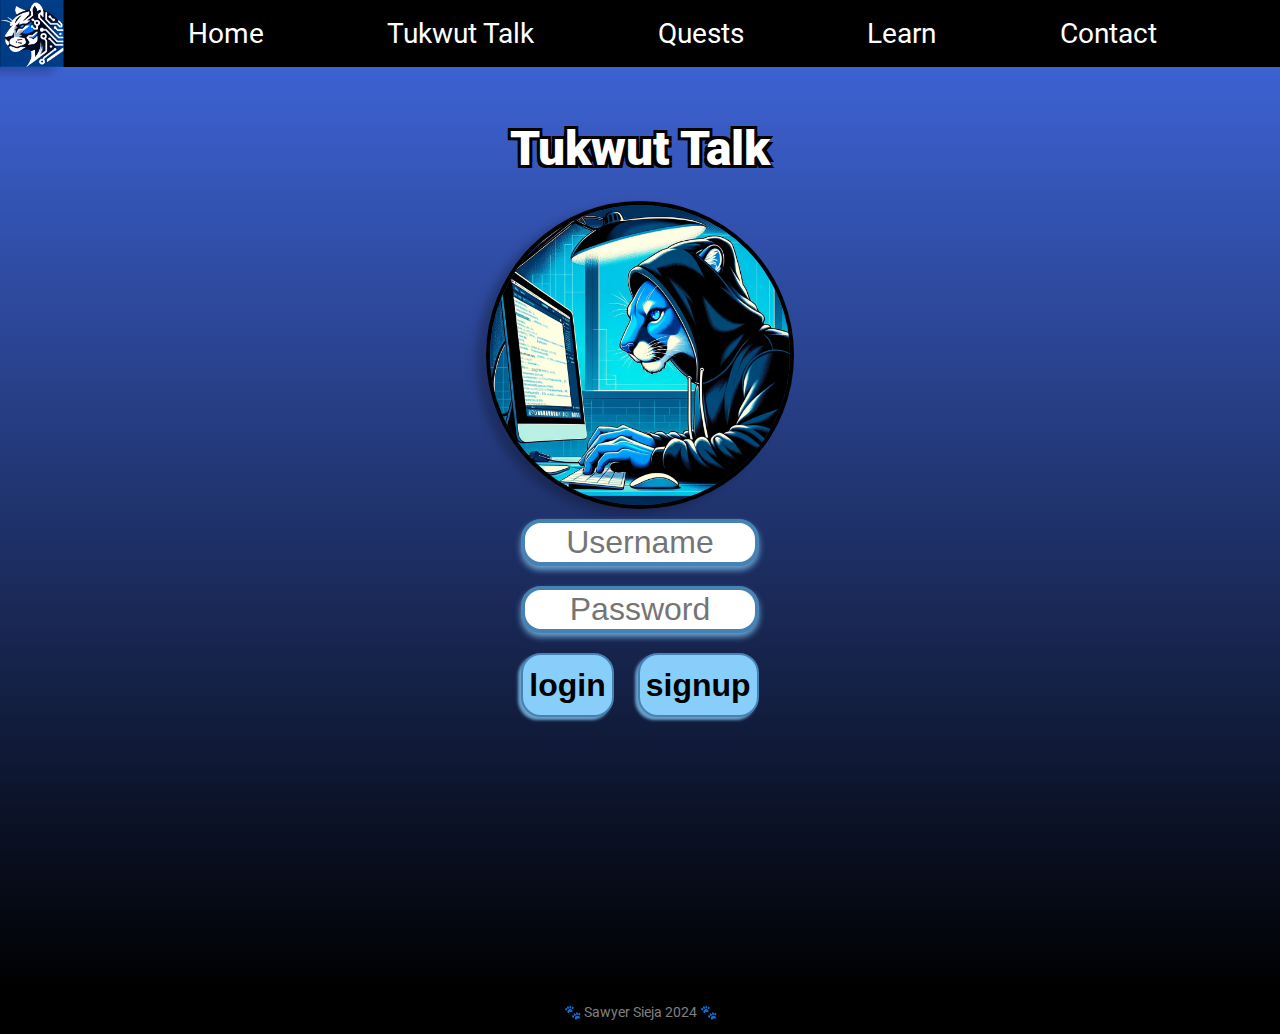
<file: html/tukwuttalk.html>
<!DOCTYPE html>
<html lang="en">
    <head>
        <meta charset="UTF-8">
        <meta name="viewport" content="width=device-width, initial-scale=1.0">
        <title>Tukwut Talk</title>
        <link rel="icon" type="image/x-icon" href="../assets/img/digi_cougar.PNG">
        <link rel="stylesheet" href="../css/style.css">
        <script src="https://ajax.googleapis.com/ajax/libs/jquery/3.7.1/jquery.min.js"></script>
        <script src="../js/tukwuttalk.js" defer></script>
        
    </head>
    <body>
        <div class="navbar-container">
            <img id="nav-cougar" src="../assets/img/digi_cougar.PNG" width="64px" height="64px"/>
            <ul>
                <li><a href="home.html" class="navbar-font">Home</a></li>
                <li><a href="tukwuttalk.html" class="navbar-font">Tukwut Talk</a></li>
                <li><a href="quests.html" class="navbar-font">Quests</a></li>
                <li><a href="learn.html" class="navbar-font">Learn</a></li>
                <li><a href="contact.html" class="navbar-font">Contact</a></li>
            </ul>
        </div>

        <div class="background">
            <div class="title-container">
                <div class="title-font">
                    Tukwut Talk
                </div>
            </div>
            <div class="main-content-container" style="width: auto; background-color: rgb(0,0,0,0); border: 0;">
                
                    <img src="../assets/img/tukwuttalk.webp" width="300px" height="300px" style="border: 4px solid black; border-radius: 160px;">
                
                <div style="width:100%; margin: 10px; display: flex; flex-direction: row; justify-content: center;">
                    <input class="username-field" type="text" id="username" name="username" placeholder="Username">
                </div>
                <div style="width: 100%; margin: 10px; display: flex; flex-direction: row; justify-content: center;">
                    <input class="password-field" type="password" id="password" name="password" placeholder="Password">
                </div>
                <div>
                    <button class="login-button" onclick="alert('Login functionality does not exist yet!');">login</button>
                    <button class="login-button" onclick="alert('Login functionality does not exist yet!');">signup</button>
                </div>
            </div>      
        </div>

        <div class="footer-container">
            <p class="footer-text">&#128062 Sawyer Sieja 2024 &#128062</p>
        </div>
    </body>
</html>
</file>
<file: css/style.css>
ul {
    list-style-type: none;
    margin: 0;
    padding: 0;
    display: flex;
    flex-direction: row;
    justify-content: space-evenly;
    width: 100%;
    margin:auto;
}
body {
    font-family: 'Roboto', sans-serif;
    min-height: 100vh;
    background-image: linear-gradient(royalblue, black);
    margin:auto;
}
h1 {
    font-weight: 700;
}
em {
    font-style: italic;
}
img {
    max-width: 100%;
    height: auto;
    box-shadow: -10px 5px 10px rgba(0, 0, 0, 0.25);
}
table {
  border:2px solid black;
  width: 100%;
  box-shadow: -10px 5px 10px rgba(0, 0, 0, 0.25);
  background-color: black;
}
th {
  font-size: 1.5em;
  font-weight: 900;
}
td {
  border:1px solid black;  
}

.navbar-container {
    background-color: black;
    display: flex;
    flex-direction: row;
    align-items: center;
    width: 100%;
    position:fixed;
    left:0;
    top:0;
    margin:auto;
}
.navbar-font {
    color:white;
    width: 100%;
    font-size: 28px;
    text-decoration: none;
}
.navbar-font:hover {
    color: greenyellow
}
.footer-container {
    display: flex;
    flex-direction: row;
    justify-content: center;
    background-color: black;
    width: 100%;
    left: 0;
    position: absolute;
    overflow: hidden;
    margin:auto;
}
.footer-text {
    color: grey;
    font-size: 14px;
}
.footer-text:hover {
    color: lightskyblue
}
.background {
    min-height: 100vh;
    width: 100%;
    left: 0;
    top: 0;
    padding-top: 80px;
    padding-bottom: 10px;
    bottom: 0;
    display:flex;
    flex-direction: column;
    align-items: center;
    justify-content: flex-start;
}
.title-container {
    background-color: rgba(0, 0, 0, 0);
    margin-top: 40px;
    display: flex;
    flex-direction: column;
    align-items: center;
    justify-content: center;
}
.title-font {
    color:white;
    font-size: 3em;
    font-weight: 900;
    text-shadow:
    -3px -3px 0 #000,
    3px -3px 0 #000,
    -3px 3px 0 #000,
    3px 3px 0 #000;
    padding-bottom: 0.5em;
}
.main-content-container {
    background-color: white;
    border:4px;
    border-style: solid;
    border-color:black;
    width: 75%;
    display:flex;
    flex-direction: column;
    justify-content: center;
    align-items: center;
    /*margin: auto;*/
}
.main-content-font {
    color: black;
    font-size: xx-large;
}
.leaderboard-container {
    background-color: white;
    width:100%;
    margin-bottom: 2em;
    /*padding-top: 2em;*/
}
.leaderboard-title {
  background-color: lightblue;
  color:black;
  font-size: 1.75em;
  padding:0.3em;
  border:0.1em solid black;
  border-bottom: none;
  font-weight: 800;
  box-shadow: -10px 5px 10px rgba(0, 0, 0, 0.25);
  display:flex;
  justify-content: center;
}

.left-main-sponsor {
  width:100%;
  font-size: 2em;
  font-weight: 800;
  border:0.2em solid black;
  display: flex;
  justify-content: center;
  align-items: center;
  margin-bottom: 1em;
}

.left-main {
  width: 20%;
  display: flex;
  flex-direction: column;
  align-items: center;
  justify-content: flex-start;
  padding:1em;
  background-color: white;
  height: auto;
  box-shadow: -10px 5px 10px rgba(0, 0, 0, 0.5);
  border:0.2em solid black;
}
.right-main {
  width: 70%;
  padding: 1em;
  display: flex;
  flex-direction: column;
  align-items: center;
  background-color: white;
  border:0.2em solid black;
  box-shadow: -10px 5px 10px rgba(0, 0, 0, 0.5);
}
.home-post-container {
  width: 100%;
  border-top: 0.1em solid black;
  border-bottom: 0.1em solid black;
  padding: 1em;
  padding-top: none;
  background: white;
}
.home-post {
  background-color: white;
}

.quest-column-title {
  background-color: rgb(130, 189, 209);
  width: 100%;
}
.quest-row {
  background-color: white;
}
.quest-row:hover {
  background-color: lightskyblue;
}

.bleak-container {
    display: flex;
    flex-direction: column;
    justify-content: center;
    align-items: center;
    margin: auto;
}
.seemed-lost-container {
    display: flex;
    flex-direction: column;
    justify-content: center;
    align-items: center;
    margin: auto;
}
.solution-container {
    display: flex;
    flex-direction: column;
    justify-content: center;
    align-items: center;
    margin: auto;
}
.project-list-container {
    display: flex;
    flex-direction: column;
    justify-content: center;
    align-items: center;
    background-color: white;
    padding: 5px;
    width:45%;
    border:4px;
    border-style: solid;
    border-color:black;
    margin: auto;
    
}
.project-list-font {
    color: black;
    font-size: xx-large;
}

.quest-more-info-container {
  display: flex;
  justify-content: center;
  align-items: center;
}
.quest-more-info {
  display: flex;
  justify-content: center;
  align-items: center;
  margin:auto;
  height:auto;
  width:auto;
}

.login-button {
  height: 2em;
  font-size: 2em;
  font-weight: 700;
  color:black;
  margin: 10px;
  border:2px solid steelblue;
  border-radius: 20px;
  background-color: lightskyblue;
  box-shadow: -3px 3px 3px rgba(135, 206, 250, 0.75);
}

.login-button:active {
  transform: translate3d(-4px, 4px, 10px);
}
.login-button:hover {
  box-shadow: -4px 4px 4px rgba(126, 255, 75, 0.812); 
}
.username-field {
  box-shadow: 0px 4px 6px rgba(135, 206, 250, 0.75);
  font-size: 2em;
  width:50%;
  text-align: center;
  border:4px solid steelblue;
  border-radius: 20px;
}
.username-field:hover {
  box-shadow: 0px 6px 6px rgba(126, 255, 75, 0.812); 
}
.password-field {
  box-shadow: 0px 4px 6px rgba(135, 206, 250, 0.75);
  font-size: 2em;
  width:50%;
  text-align: center;
  border:4px solid steelblue;
  border-radius: 20px;
}

.password-field:hover {
  box-shadow: 0px 6px 6px rgba(126, 255, 75, 0.812);
}

#quest-exclamation-title {
  position: relative;
  top: 0;
}

.create-quest-button {
  background-color: lightgreen; 
  font-size: 1.5em;
  border:3px solid black;
  font-weight: 700;
  border-radius: 8px;
  
}

.create-quest-button:hover {
  box-shadow: 0px 0px 20px rgba(0, 0, 0, 0.25);
}

.report-quest-button {
  background-color: orangered;
  font-size: 1.5em;
  border:3px solid black;
  font-weight: 700;
  border-radius: 8px;
}

.report-quest-button:hover {
  box-shadow: 0px 0px 20px rgba(0, 0, 0, 0.25);
}

.quest-question-button {
  
}

.quest-question-button:hover {

}

.rotated {
  animation: rotateAnimation 1s linear infinite;
}

.rotated:hover {
  animation-play-state: paused;
}

@keyframes rotateAnimation {
  from {
    transform: rotate(360deg);
  }
  to {
    transform: rotate(0deg);
  }
}

/* For tablets */
@media (min-width: 768px) and (max-width: 1024px) {
    .main-content-container {
      width: 95%;
    }
  }
  
  /* For mobile phones */
  @media (max-width: 767px) {
    .main-content-container {
      width: 100%;
    }
  }
  

/* Regular */
@font-face {
    font-family: 'Roboto';
    src: url('../assets/fonts/Roboto/Roboto-Regular.ttf') format('truetype');
    font-weight: 400;
    font-style: normal;
  }
  
  /* Bold */
  @font-face {
    font-family: 'Roboto';
    src: url('../assets/fonts/Roboto/Roboto-Bold.ttf') format('truetype');
    font-weight: 700;
    font-style: normal;
  }
  
  /* Italic */
  @font-face {
    font-family: 'Roboto';
    src: url('../assets/fonts/Roboto/Roboto-Italic.ttf') format('truetype');
    font-weight: 400;
    font-style: italic;
  }
  
  /* Bold Italic */
  @font-face {
    font-family: 'Roboto';
    src: url('../assets/fonts/Roboto/Roboto-BoldItalic.ttf') format('truetype');
    font-weight: 700;
    font-style: italic;
  }
  
  /* Thin */
  @font-face {
    font-family: 'Roboto';
    src: url('../assets/fonts/Roboto/Roboto-Thin.ttf') format('truetype');
    font-weight: 100;
    font-style: normal;
  }
  
  /* Thin Italic */
  @font-face {
    font-family: 'Roboto';
    src: url('../assets/fonts/Roboto/Roboto-ThinItalic.ttf') format('truetype');
    font-weight: 100;
    font-style: italic;
  }
  
  /* Light */
  @font-face {
    font-family: 'Roboto';
    src: url('../assets/fonts/Roboto/Roboto-Light.ttf') format('truetype');
    font-weight: 300;
    font-style: normal;
  }
  
  /* Light Italic */
  @font-face {
    font-family: 'Roboto';
    src: url('../assets/fonts/Roboto/Roboto-LightItalic.ttf') format('truetype');
    font-weight: 300;
    font-style: italic;
  }
  
  /* Medium */
  @font-face {
    font-family: 'Roboto';
    src: url('../assets/fonts/Roboto/Roboto-Medium.ttf') format('truetype');
    font-weight: 500;
    font-style: normal;
  }
  
  /* Medium Italic */
  @font-face {
    font-family: 'Roboto';
    src: url('../assets/fonts/Roboto/Roboto-MediumItalic.ttf') format('truetype');
    font-weight: 500;
    font-style: italic;
  }
  
  /* Black */
  @font-face {
    font-family: 'Roboto';
    src: url('../assets/fonts/Roboto/Roboto-Black.ttf') format('truetype');
    font-weight: 900;
    font-style: normal;
  }
  
  /* Black Italic */
  @font-face {
    font-family: 'Roboto';
    src: url('../assets/fonts/Roboto/Roboto-BlackItalic.ttf') format('truetype');
    font-weight: 900;
    font-style: italic;
  }
</file>
<file: style.css>
ul {
    list-style-type: none;
    margin: 0;
    padding: 0;
    display: flex;
    flex-direction: row;
    justify-content: space-evenly;
    width: 100%;
    margin:auto;
}
body {
    font-family: 'Roboto', sans-serif;
    min-height: 100vh;
    background-image: linear-gradient(royalblue, black);
    margin:auto;
}
h1 {
    font-weight: 700;
}
em {
    font-style: italic;
}
img {
    max-width: 100%;
    height: auto;
}
table {
  border:2px solid black;
}
th {
  border:2px solid black;
  font-size: 1.5em;
  font-weight: 900;
}
td {
  border:1px solid black;
}
.navbar-container {
    background-color: black;
    display: flex;
    flex-direction: row;
    align-items: center;
    width: 100%;
    position:fixed;
    left:0;
    top:0;
    margin:auto;
}
.navbar-font {
    color:white;
    width: 100%;
    font-size: 28px;
    text-decoration: none;
}
.navbar-font:hover {
    color: greenyellow
}
.footer-container {
    display: flex;
    flex-direction: row;
    justify-content: center;
    background-color: black;
    width: 100%;
    left: 0;
    position: absolute;
    overflow: hidden;
    margin:auto;
}
.footer-text {
    color: grey;
    font-size: 14px;
}
.footer-text:hover {
    color: greenyellow
}
.background {
    min-height: 100vh;
    width: 100%;
    left: 0;
    top: 0;
    padding-top: 80px;
    padding-bottom: 10px;
    bottom: 0;
    display:flex;
    flex-direction: column;
    align-items: center;
    justify-content: flex-start;
}
.title-container {
    background-color: white;
    border:4px;
    border-style: solid;
    border-color:black;
}
.title-font {
    color:black;
    font-size: xx-large;
    font-weight: 900;
}
.main-content-container {
    background-color: white;
    border:4px;
    border-style: solid;
    border-color:black;
    width: 75%;
    display:flex;
    flex-direction: column;
    justify-content: center;
    align-items: center;
    padding: 10px;
    margin: auto;
}
.main-content-font {
    color: black;
    font-size: xx-large;
}
.bleak-container {
    display: flex;
    flex-direction: column;
    justify-content: center;
    align-items: center;
    margin: auto;
}
.seemed-lost-container {
    display: flex;
    flex-direction: column;
    justify-content: center;
    align-items: center;
    margin: auto;
}
.solution-container {
    display: flex;
    flex-direction: column;
    justify-content: center;
    align-items: center;
    margin: auto;
}
.project-list-container {
    display: flex;
    flex-direction: column;
    justify-content: center;
    align-items: center;
    background-color: white;
    padding: 5px;
    width:45%;
    border:4px;
    border-style: solid;
    border-color:black;
    margin: auto;
    
}
.project-list-font {
    color: black;
    font-size: xx-large;
}

.quest-category {

}

.quest-name {

}

.quest-description {

}

.quest-status {

}
.quest-contact {

}
.quest-more-info-container {
  display: flex;
  justify-content: center;
  align-items: center;
}
.quest-more-info {
  display: flex;
  justify-content: center;
  align-items: center;
}
/* For tablets */
@media (min-width: 768px) and (max-width: 1024px) {
    .main-content-container {
      width: 95%;
    }
  }
  
  /* For mobile phones */
  @media (max-width: 767px) {
    .main-content-container {
      width: 100%;
    }
  }
  

/* Regular */
@font-face {
    font-family: 'Roboto';
    src: url('assets/fonts/Roboto/Roboto-Regular.ttf') format('truetype');
    font-weight: 400;
    font-style: normal;
  }
  
  /* Bold */
  @font-face {
    font-family: 'Roboto';
    src: url('assets/fonts/Roboto/Roboto-Bold.ttf') format('truetype');
    font-weight: 700;
    font-style: normal;
  }
  
  /* Italic */
  @font-face {
    font-family: 'Roboto';
    src: url('assets/fonts/Roboto/Roboto-Italic.ttf') format('truetype');
    font-weight: 400;
    font-style: italic;
  }
  
  /* Bold Italic */
  @font-face {
    font-family: 'Roboto';
    src: url('assets/fonts/Roboto/Roboto-BoldItalic.ttf') format('truetype');
    font-weight: 700;
    font-style: italic;
  }
  
  /* Thin */
  @font-face {
    font-family: 'Roboto';
    src: url('assets/fonts/Roboto/Roboto-Thin.ttf') format('truetype');
    font-weight: 100;
    font-style: normal;
  }
  
  /* Thin Italic */
  @font-face {
    font-family: 'Roboto';
    src: url('assets/fonts/Roboto/Roboto-ThinItalic.ttf') format('truetype');
    font-weight: 100;
    font-style: italic;
  }
  
  /* Light */
  @font-face {
    font-family: 'Roboto';
    src: url('assets/fonts/Roboto/Roboto-Light.ttf') format('truetype');
    font-weight: 300;
    font-style: normal;
  }
  
  /* Light Italic */
  @font-face {
    font-family: 'Roboto';
    src: url('assets/fonts/Roboto/Roboto-LightItalic.ttf') format('truetype');
    font-weight: 300;
    font-style: italic;
  }
  
  /* Medium */
  @font-face {
    font-family: 'Roboto';
    src: url('assets/fonts/Roboto/Roboto-Medium.ttf') format('truetype');
    font-weight: 500;
    font-style: normal;
  }
  
  /* Medium Italic */
  @font-face {
    font-family: 'Roboto';
    src: url('assets/fonts/Roboto/Roboto-MediumItalic.ttf') format('truetype');
    font-weight: 500;
    font-style: italic;
  }
  
  /* Black */
  @font-face {
    font-family: 'Roboto';
    src: url('assets/fonts/Roboto/Roboto-Black.ttf') format('truetype');
    font-weight: 900;
    font-style: normal;
  }
  
  /* Black Italic */
  @font-face {
    font-family: 'Roboto';
    src: url('assets/fonts/Roboto/Roboto-BlackItalic.ttf') format('truetype');
    font-weight: 900;
    font-style: italic;
  }
</file>
